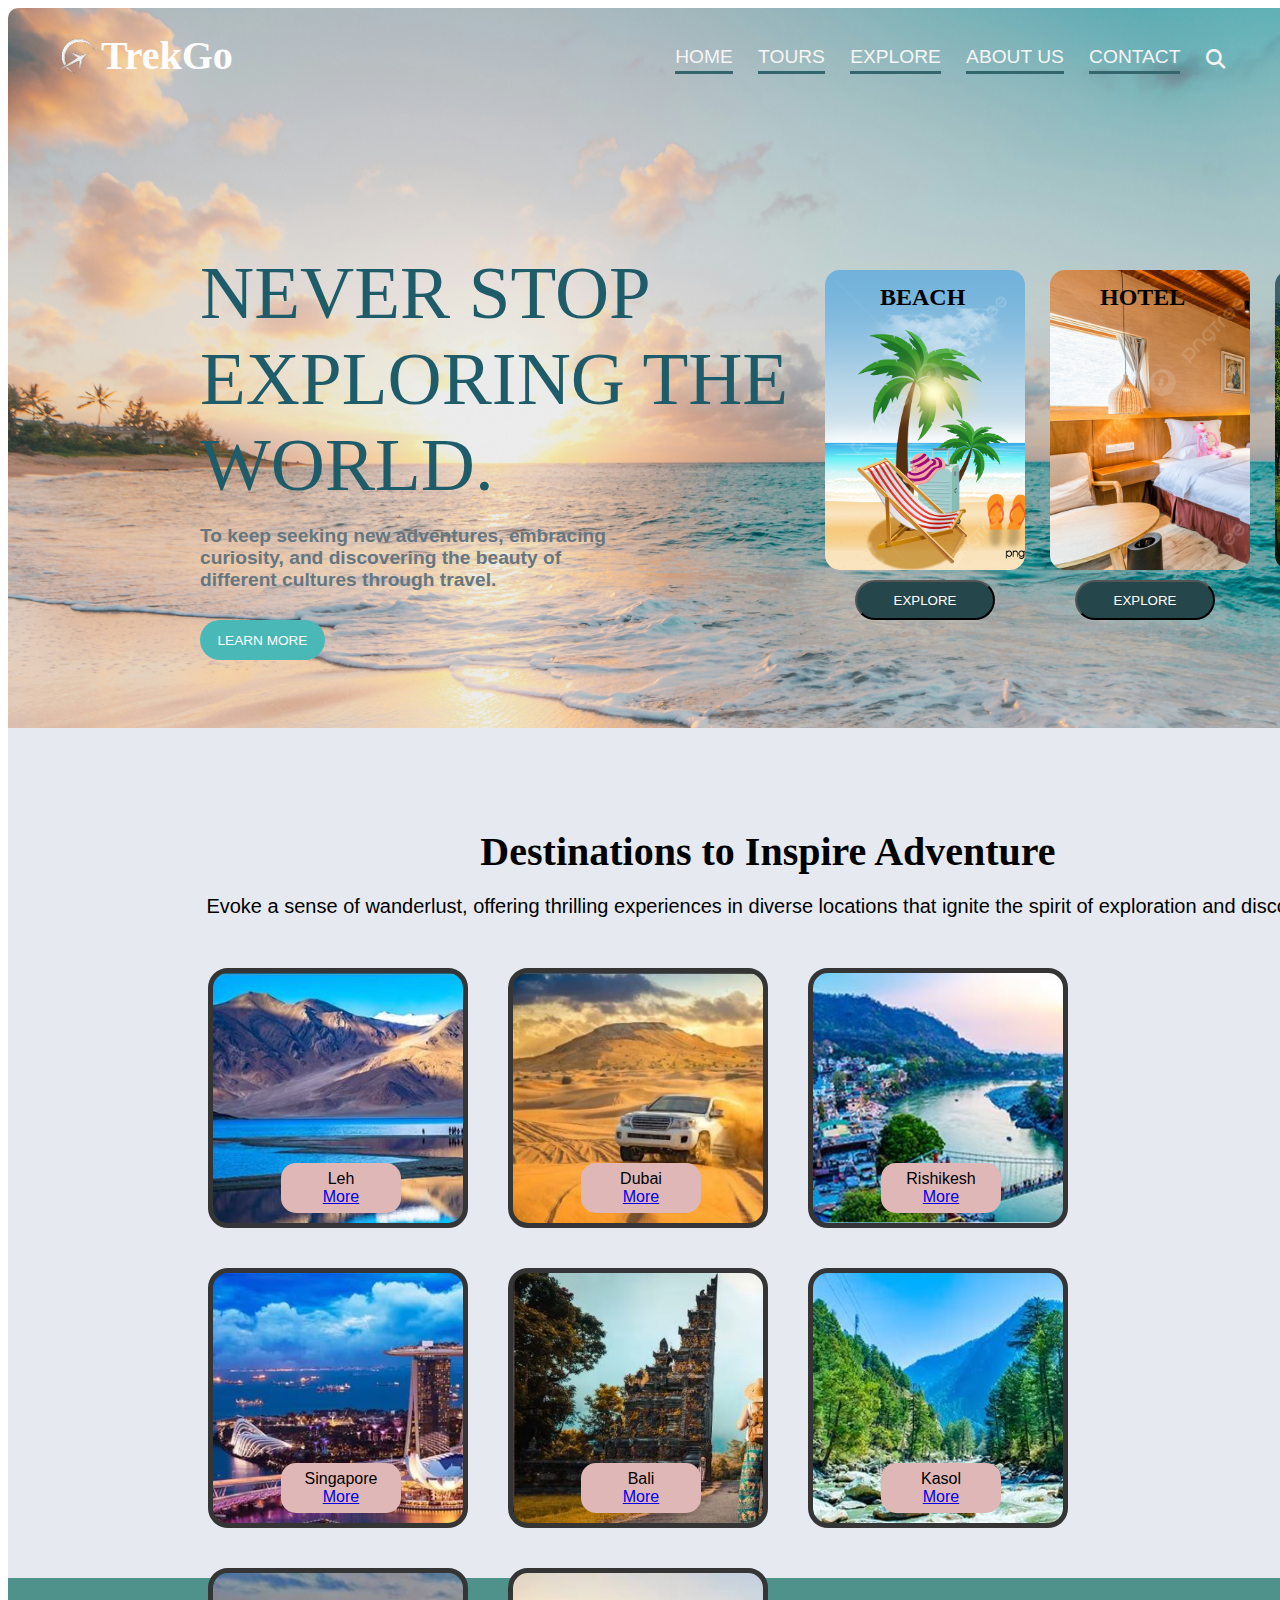
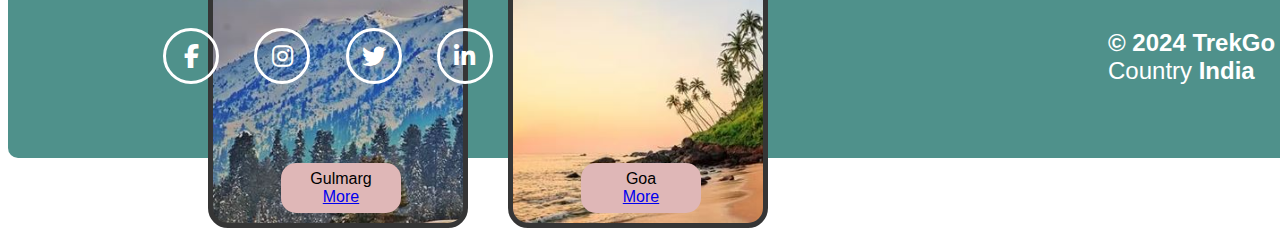
<file: Landing Page/index.html>
<!DOCTYPE html>
<html lang="en">
    <head>
        <meta charset="UTF-8">
        <meta name="viewport" content="width-device-width, initial-scale-1.0">
        <link rel="stylesheet" href="https://cdnjs.cloudflare.com/ajax/libs/font-awesome/6.5.2/css/all.min.css">
        <link rel="stylesheet" href="style.css">
        <title>TrekGo</title>
    </head>
    <body>
        <header>
            <div class="box-img">
                <div class="box-logo">
                    <p><b>TrekGo</b></p>
                </div>
            </div>
            <div class="nav-sec active">
                <ul>
                    <li><a class="active" href="#">HOME</a></li>
                    <li><a class="active" href="#">TOURS</a></li>
                    <li><a class="active" href="#">EXPLORE</a></li>
                    <li><a class="active" href="#">ABOUT US</a></li>
                    <li><a class="active" href="#">CONTACT</a></li>
                    <li><i class="fa-solid fa-magnifying-glass"></i></li>
                </ul>
            </div>
        </header>
        <main>
            <div class="content">
                <div class="msg">
                    NEVER STOP</br>
                    EXPLORING THE</br>
                    WORLD.
                </div>
                <div class="travel-msg">
                    <b>
                    To keep seeking new adventures, embracing</br> 
                    curiosity, and discovering the beauty of</br>
                    different cultures through travel.</b>
                </div>
                <div class="button1">
                    LEARN MORE
                </div>
                <div class="boxes">
                    <div class="box1">
                        <p class="beach"><b>BEACH</b></p>
                        <button class="beach-button">EXPLORE</button>
                    </div>
                    <div class="box2">
                        <p class="hotel"><b>HOTEL</b></p>
                        <button class="hotel-button">EXPLORE</button>
                    </div>
                    <div class="box3">
                        <p class="nature"><b>NATURE</b></p>
                        <button class="nature-button">EXPLORE</button>
                    </div>
                </div>
            </div>
            <div class="destinations">
                <div class="text1">
                    <b>Destinations to Inspire Adventure</b>
                </div>
                <div class="msg2">
                    Evoke a sense of wanderlust, offering thrilling experiences in diverse locations that ignite the spirit of exploration and discovery.
                </div>
                <div class="travel-boxes">
                    <div class="flex-box leh">
                        <p class="place">Leh</br>
                            <a href="#">More</a></p>
                    </div>
                    <div class="flex-box dubai">
                        <p class="place">Dubai</br>
                            <a href="#">More</a></p>
                    </div>
                    <div class="flex-box rishikesh">
                        <p class="place">Rishikesh</br>
                            <a href="#">More</a></p>
                    </div>
                    <div class="flex-box singapore">
                        <p class="place">Singapore</br>
                            <a href="#">More</a></p>
                    </div>
                    <div class="flex-box bali">
                        <p class="place">Bali</br>
                            <a href="#">More</a></p>
                    </div>
                    <div class="flex-box kasol">
                        <p class="place">Kasol</br>
                            <a href="#">More</a></p>
                    </div>
                    <div class="flex-box gulmarg">
                        <p class="place">Gulmarg</br>
                            <a href="#">More</a></p>
                    </div>
                    <div class="flex-box goa">
                        <p class="place">Goa</br>
                            <a href="#">More</a></p>
                        </div>
                </div>
            </div>
        </main>
        <footer>
            <div class="bottom">
               <div class="icons">
                <div class="icon1 dim"><i class="fa-brands fa-facebook-f"></i></div>
                <div class="icon2 dim"><i class="fa-brands fa-instagram"></i></div>
                <div class="icon3 dim"><i class="fa-brands fa-twitter"></i></div>
                <div class="icon4 dim"><i class="fa-brands fa-linkedin-in"></i></div>
               </div>
               <div class="symbol">
                <p><b>&#169; 2024 TrekGo PVT.LTD.</b>
                Country <b>India</b></p>
               </div> 
            </div>
        </footer>
    </body>
</html>
</file>
<file: Landing Page/style.css>
.box-img {
    top:0px;
    left:0px;
    width:1520px;
    height:720px;
    background-image: url("bgimage.jpg");
    background-size: cover;
    border-top-left-radius:10px;
    border-top-right-radius: 10px;
}
.box-logo {
    width:50px;
    height:60px;
    margin-left: 40px;
    position: absolute;
    top:20px;
    background-image: url("logo2.png");
    color:white;
    background-size:cover;
    background-color: none;
    display: flex;
    justify-content: space-evenly;
    align-items: center;
}
.box-logo p {
    margin-left: 53px;
    margin-top: 50px;
    font-size: 2.5rem;
    font-family: "Calibri";
}
.nav-sec ul{
    width:600px;
    position: absolute;
    right:30px;
    top:30px;
    display: flex;
    justify-content: space-evenly;
    align-items: center;
    list-style-type: none;
    text-decoration: none;
}
.nav-sec li {
    display:inline;
    font-size: 1.2rem;
    font-weight: 400;
    font-family:Geneva, Tahoma, sans-serif;
    text-decoration: none;
    color:whitesmoke
}
.nav-sec a {
    color:whitesmoke;
    text-decoration: none;
}
.nav-sec li .active::after {
    content: '';
    width:100%;
    height:3px;
    margin-top: 3px;
    background-color: rgb(52, 102, 110);
    display: flex;
    position: relative;
}
.msg {
    position: absolute;
    left:200px;
    top:250px;
    display:block;
    justify-content:flex-start;
    align-items: center;
    font-size:75px;
    color:rgb(30, 92, 106);
    font-family: Franklin Gothic;
    font-weight: 300;
}
.button1 {
    position: absolute;
    top:620px;
    left:200px;
    display: flex;
    width:125px;
    height:40px;
    background-color: rgb(75, 184, 184);
    border-radius: 20px;
    align-items: center;
    justify-content: center;
    font-size: 0.85rem;
    color:white;
    font-family: 'Franklin Gothic Medium', 'Arial Narrow', Arial, sans-serif;
}
.travel-msg {
    position:absolute;
    top:525px;
    left:200px;
    font-size: 1.2rem;
    color: rgb(102, 118, 127);
    font-weight: 400;
    font-family:Calibri, 'Trebuchet MS', sans-serif;
}
.boxes {
    width:700px;
    display:flex;
    justify-content: space-evenly;
    position: absolute;
    top:270px;
    left:800px;
}
.box1 {
    width:200px;
    height: 300px;
    background-color: rgb(12, 12, 12);
    color:white;
    border-radius: 15px;
    background-image: url("beach.jpg");
    background-size: cover;
}
.box2 {
    width:200px;
    height: 300px;
    background-color: rgb(12, 12, 12);
    color:white;
    border-radius: 15px;
    background-image: url("hotel.jpg");
    background-size:225%;
}
.box3 {
    width:200px;
    height: 300px;
    background-color: rgb(12, 12, 12);
    color:white;
    border-radius: 15px;
    background-image: url("nature.jpg");
    background-size: 270%;
}
.beach {
    color:black;
    position: absolute;
    top:-10px;
    left:80px;
    font-size: 1.5rem;
    font-family:Times, 'Times New Roman', serif;
    font-weight: 400px;
    align-items: center;
}
.hotel {
    color:black;
    position: absolute;
    top:-10px;
    left:300px;
    font-size: 1.5rem;
    font-family:Times, 'Times New Roman', serif;
    font-weight: 400px;
    align-items: center;
}
.nature {
    color:black;
    position: absolute;
    top:-10px;
    left:520px;
    font-size: 1.5rem;
    font-family:Times, 'Times New Roman', serif;
    font-weight: 400px;
    align-items: center;
}
.beach-button {
   position: absolute;
   top:310px;
   left:55px;
   background-color: rgb(37, 71, 76);
   border-radius: 20px;
   height:40px;
   width:20%;
   color:white;
}
.hotel-button {
    position: absolute;
    top:310px;
    left:275px;
    background-color: rgb(37, 71, 76);
    border-radius: 20px;
    height:40px;
    width:20%;
    color:white;
 }
 .nature-button {
    position: absolute;
    top:310px;
    left:505px;
    background-color: rgb(37, 71, 76);
    border-radius: 20px;
    height:40px;
    width:20%;
    color:white;
 }
 .destinations {
    width:1520px;
    height:850px;
    background-color: #e6eaf0;
 }
 .text1 {
    font-size:2.5rem;
    text-align: center;
    position: relative;
    top:100px;
    font-family:Cambria, Cochin, Georgia, Times, 'Times New Roman', serif;
 }
 .msg2 {
    position: relative;
    top:120px;
    text-align: center;
    font-size:1.25rem;
    font-family:'Lucida Sans', 'Lucida Sans Regular', 'Lucida Grande', 'Lucida Sans Unicode', Geneva, Verdana, sans-serif;
 }
 .travel-boxes {
    margin-top:150px;
    position: absolute;
    display:flex;
    margin-left:180px;
    flex-direction: row;
    flex-wrap: wrap;
 }
 div .flex-box{
    height:250px;
    width:250px;
    border:5px solid rgb(53, 53, 53);
    margin:20px;
    text-align:center;
    border-radius:20px;
    justify-content: space-evenly;
 }
 .place {
   display: flex;
   flex-direction: column;
   justify-content: center;
   margin-top: 190px;
   height:50px;
   width:120px;
   position: relative;
   left:68px;
   background-color: rgb(223, 183, 183);
   border-radius: 15px;
   font-family: Tahoma, Geneva, Verdana, sans-serif;
 }
 .place p {
   font-weight: 600;
   font-family: 'Trebuchet MS', 'Lucida Sans Unicode', 'Lucida Grande', 'Lucida Sans', Arial, sans-serif;
 }
 .leh {
   background-image: url("leh.JPG");
   background-size: 150%;
 }
 .dubai {
   background-image: url("dubai.JPG");
   background-size: 150%;
 }
 .rishikesh {
   background-image: url("rishikesh.JPG");
   background-size:150%;
 }
 .singapore {
   background-image: url("singapore.JPG");
   background-size: 150%;
 }
 .bali {
   background-image: url("bali.JPG");
   background-size: cover;
 }
 .kasol {
   background-image: url("kasol.JPG");
   background-size: 150%;
 }
 .gulmarg {
   background-image: url("gulmarg.JPG");
   background-size: 150%;
 }
 .goa {
   background-image: url("goa.JPG");
   background-size: 150%;
 }
 .bottom {
   width:1520px;
   height:180px;
   background-color: rgb(79, 145, 139);
   border-bottom-left-radius: 10px;
   border-bottom-right-radius: 10px;
 }
 .icons {
   position: relative;
   top:30px;
   left:100px;
   width:400px;
   height:20px;
   padding:20px;
   display: flex;
   justify-content: space-evenly;
 }
 .dim {
   display: flex;
   align-items: center;
   justify-content: center;
   color:white;
   border: 3px solid white;
   width:50px;
   height:50px;
   border-radius: 50px;
   font-size: 1.5rem;
 }
 .symbol {
   width:300px;
   height:50px;
   color:white;
   margin-left: 1100px;
   position: absolute;
   top:1605px;
   font-size: 1.5rem;
   font-family: sans-serif;
 }
</file>
